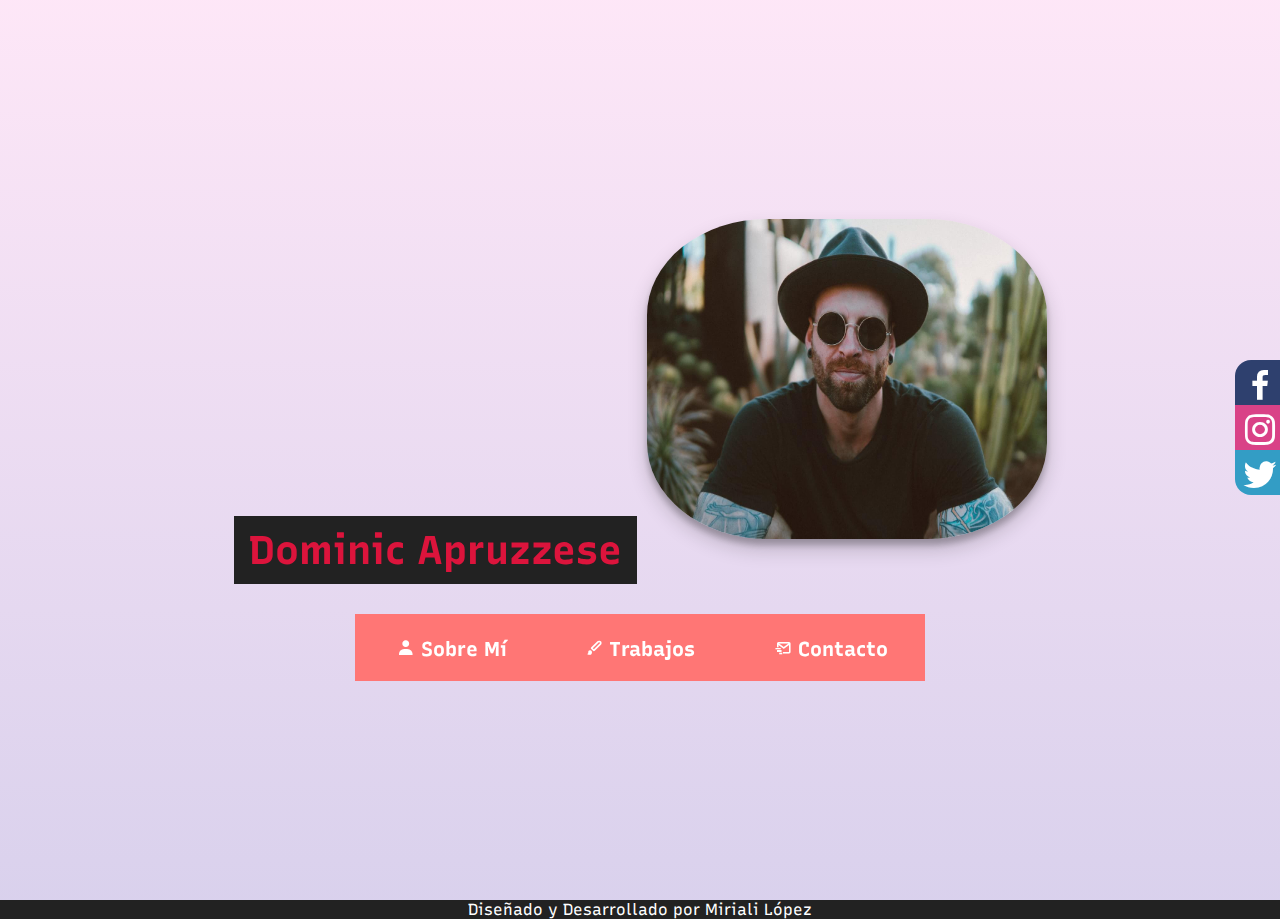
<file: index.html>
<!DOCTYPE html>
<html lang="en">
<head>
    <meta charset="UTF-8">
    <meta http-equiv="X-UA-Compatible" content="IE=edge">
    <meta name="viewport" content="width=device-width, initial-scale=1.0">
    <link rel="preconnect" href="https://fonts.gstatic.com">
    <link href="https://fonts.googleapis.com/css2?family=Open+Sans:wght@300;400;700&display=swap" rel="stylesheet">
    <link href='https://unpkg.com/boxicons@2.0.7/css/boxicons.min.css' rel='stylesheet'>
    <!--AOS-->
    <link href="https://unpkg.com/aos@2.3.1/dist/aos.css" rel="stylesheet">
    <link rel="stylesheet" href="./css/styles.css">
    <title>Dominic Apruzzese</title>
</head>
<body>
    <header class="header" id="inicio">
        <section class="personal contenedor" data-aos="fade-down" data-aos-duration="2000">
                <h1 class="name"><span>Dominic Apruzzese</span> 
                <img src="./img/dominic.jpg" alt="">                    
            
            <nav class="menu">
                <a href="./Pages/About/about.html"><i class='bx bxs-user'></i> Sobre Mí</a>
                <a href="./Pages/Work/work.html"><i class='bx bxs-paint'></i> Trabajos</a>
                <a href="./Pages/Contacto/contact.html"><i class='bx bx-mail-send'></i> Contacto</a>
        </nav>
        </section>
    </header>
    
    <!--Social-->
    <div class="social-bar">
        <a href="#" class="social icon-facebook" target="_blank"><i class='bx bxl-facebook'></i></a>
        <a href="#" class="social icon-instagram" target="_blank"><i class='bx bxl-instagram' ></i></a>
        <a href="#" class="social icon-twitter" target="_blank"><i class='bx bxl-twitter' ></i></a>
    </div>

    <footer>Diseñado y Desarrollado por
        <a href="https://twitter.com/miriali_dev" target="_blank" class="social-media-icon">
            Miriali López
        </a>
    </footer>

    <!--AOS-->
    <script src="https://unpkg.com/aos@2.3.1/dist/aos.js"></script>
    <script>
        AOS.init();
      </script>
</body>
</html>
</file>
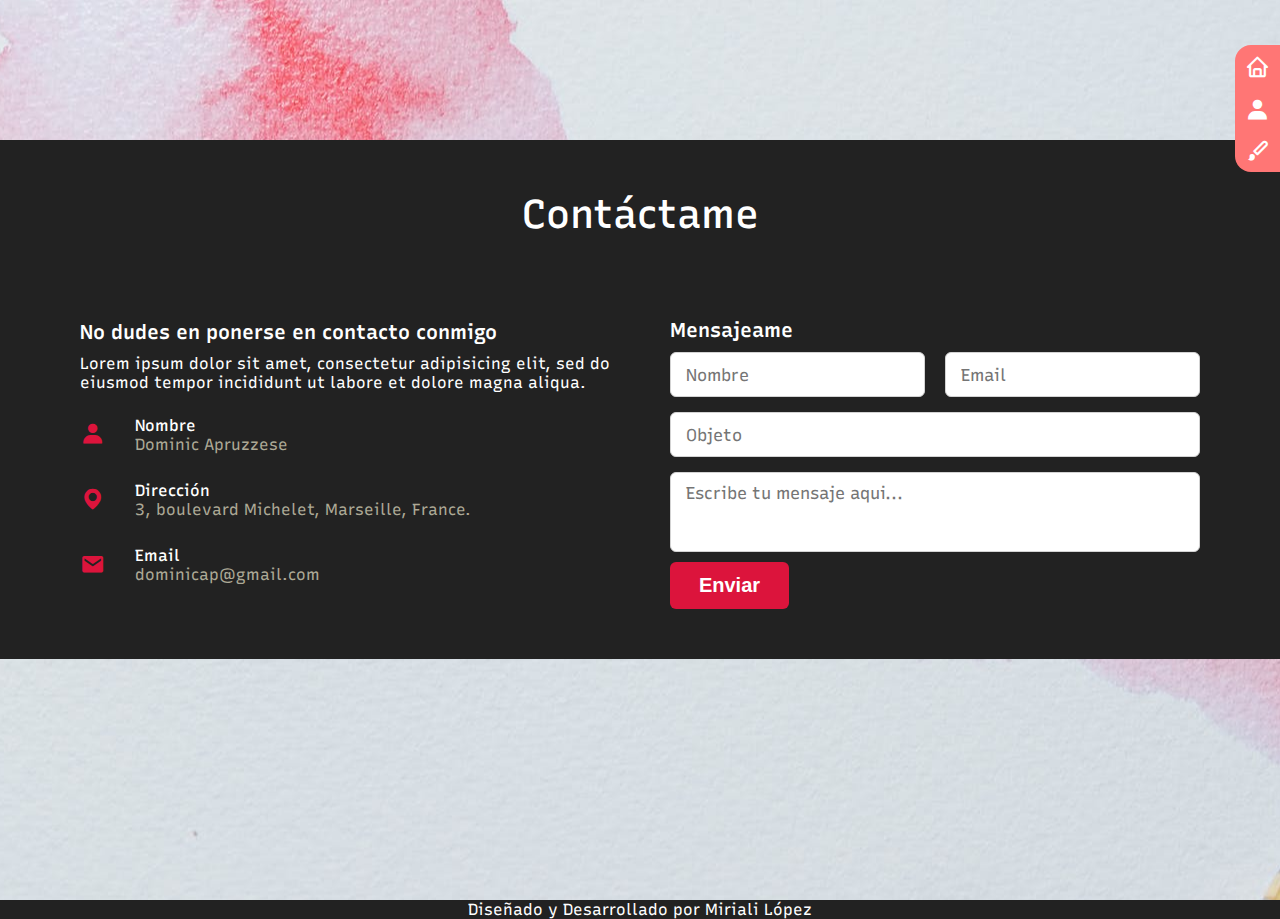
<file: Pages/Contacto/contact.html>
<!DOCTYPE html>
<html lang="en">
<head>
    <meta charset="UTF-8">
    <meta http-equiv="X-UA-Compatible" content="IE=edge">
    <meta name="viewport" content="width=device-width, initial-scale=1.0">
    <link rel="preconnect" href="https://fonts.gstatic.com">
    <link href="https://fonts.googleapis.com/css2?family=Open+Sans:wght@300;400;700&display=swap" rel="stylesheet">
    <link href='https://unpkg.com/boxicons@2.0.7/css/boxicons.min.css' rel='stylesheet'>
	<!--AOS-->
    <link href="https://unpkg.com/aos@2.3.1/dist/aos.css" rel="stylesheet">
    <link rel="stylesheet" href="./contact-style.css">
    <title>Dominic Apruzzese</title>
</head>
<body>
	<section class="contact">
		<div class="max-width" data-aos="fade-down" data-aos-duration="2000">
			<h2 class="title">Contáctame</h2>
			<div class="contact-content">
				<div class="column left">
					<div class="text">No dudes en ponerse en contacto conmigo</div>
					<p class="sub-text">Lorem ipsum dolor sit amet, consectetur adipisicing elit, sed do eiusmod
					tempor incididunt ut labore et dolore magna aliqua.</p>
					<div class="icons">
						<div class="row">
							<i class='bx bxs-user'></i>
							<div class="info">
								<div class="head">Nombre</div>
								<div class="sub-title">Dominic Apruzzese</div>
							</div>
						</div>

						<div class="row">
							<i class='bx bxs-map' ></i>
							<div class="info">
								<div class="head">Dirección</div>
								<div class="sub-title">3, boulevard Michelet, Marseille, France.</div>
							</div>
						</div>

						<div class="row">
							<i class='bx bxs-envelope' ></i>
							<div class="info">
								<div class="head">Email</div>
								<div class="sub-title email">dominicap@gmail.com</div>
							</div>
						</div>
					</div>
				</div>

				<div class="column right">
					<div class="text">Mensajeame</div>
					<form action="#">
						<div class="fields">
							<div class="field name">
								<input type="text" placeholder="Nombre" required>
							</div>

							<div class="field email">
								<input type="email" placeholder="Email" required>
							</div>
						</div>

						<div class="field">
							<input type="text" placeholder="Objeto" required>
						</div>

						<div class="fields textarea">
							<textarea cols="30" rows="10" placeholder="Escribe tu mensaje aqui..." required></textarea>
						</div>

						<div class="button">
							<button type="submit">Enviar</button>
						</div>
					</form>
				</div>
			</div>
		</div>
	</section>

	<!--Menu-->
	<div class="menu-bar">
		<a href="../../index.html" class="menu-social home">
			<i class='bx bx-home'></i>
		</a>
		<a href="../About/about.html" class="menu-social paint">
			<i class='bx bxs-user'></i>
		</a>
		<a href="../About/about.html" class="menu-social paint">
			<i class='bx bxs-paint'></i>
		</a>
	</div>

<footer>Diseñado y Desarrollado por
	<a href="https://twitter.com/miriali_dev" target="_blank" class="social-media-icon">
		Miriali López
	</a>
</footer>
		
	<!--AOS-->
    <script src="https://unpkg.com/aos@2.3.1/dist/aos.js"></script>
    <script>
        AOS.init();
      </script>
	<script src="./contacto-app.js"></script>
</body>
</html>
</file>
<file: css/styles.css>
@import url('https://fonts.googleapis.com/css2?family=Recursive:wght@300;400;600;700;900&display=swap');

* {
    margin: 0;
    padding: 0;
    box-sizing: border-box;
	text-decoration: none;
}

body {
    font-family: 'Recursive', sans-serif;
}

header {
    height: 100vh;
    background-image: linear-gradient(to top, rgb(161, 140, 209, 0.4) 0%, rgb(251, 194, 235, 0.4) 100%), url(https://images.pexels.com/photos/1269968/pexels-photo-1269968.jpeg?auto=compress&cs=tinysrgb&dpr=2&h=650&w=940);
    background-repeat: no-repeat;
    background-attachment: fixed;
    background-position: center;
}

.personal{
    display:flex; 
    flex-direction: column; 
    justify-content: center; 
    align-items: center; 
    height: 100vh;
}

.contenedor {
    width: 90%;
    max-width: 1200px;
    overflow: hidden;
    margin: auto;
}

.name img {
    width: 400px; 
    height: 320px; 
    border-radius: 30%; 
    margin-bottom: 25px; 
    box-shadow: 0 10px 20px rgba(0,0,0,0.19), 0 6px 6px rgba(0,0,0,0.23);
}

.name span {
    color: crimson; 
    font-size: 40px; 
    background-color: #222; 
    padding: 10px 15px;
}

.menu{
    display: flex; 
    justify-content: space-around; 
    align-items: center; 
    background-color: #ff7675;
    margin: auto;
    margin-top: 40px;
    padding: 20px 0; 
    width: 70%; 
    max-width: 1200px;
    transition: .3s ease-in-out;
}

.menu a {
    text-decoration: none; 
    color: #fff;
    font-size: 20px;
}

.menu i {
    font-size: 18px;
}

.menu a:hover{
    transform: scale(1.1);
    color: #222;
}

/*Social*/
.social-bar {
    position: fixed;
    right: 0;
    top: 40%;
    display: flex;
    flex-direction: column;
    align-items: flex-end;
    z-index: 9999;
}

.social {
    color: #fff;
    font-size: 16px;
    text-decoration: none;
    display: flex;
    transition: all .5s;
}

.icon-facebook {
    background-color: #2E406E;
}

.icon-instagram {
    background-color: rgb(217,66,135);
}

.icon-twitter {
    background-color: #339DC5;
}

.icon-youtube {
    background-color: #E83028;
}

.social:first-child{
    border-radius: 1rem 0 0 0;
}

.social:last-child {
    border-radius: 0 0 0 1rem;
}

.social:hover {
    padding-right: 24px;
    border-radius: 1rem 0 0 1rem;
    box-shadow: 0 0 .5rem rgba(0, 0, 0, 0.42);
}

/*Menu-bar*/
.menu-bar{
    position: fixed;
    right: 0;
    top: 5%;
    display: flex;
    flex-direction: column;
    align-items: flex-end;
    z-index: 9999;
}

.menu-social{
    color: #fff;
    text-decoration: none;
    display: flex;
    transition: all .5s;   
    background-color: #ff7675;
}

.menu-social i {
    font-size: 25px;
}

.home{
    
    padding: 10px;
}

.paint{
    
    padding: 8px 10px;
}

.send{
    
    padding: 8px 10px;
}

.menu-social:first-child{
    border-radius: 1rem 0 0 0;
}

.menu-social:last-child {
    border-radius: 0 0 0 1rem;
}

.menu-social:hover {
    padding-right: 24px;
    border-radius: 1rem 0 0 1rem;
    box-shadow: 0 0 .5rem rgba(0, 0, 0, 0.42);
}

/*Footer*/
footer{
    background-color: #222; 
    color: #fff; 
    text-align: center;
}

.social-media-icon{
    color: #fff;
    font-size: 16px;
}

.home-icon {
    position: fixed;
    top: 30px;
    right: 30px;
    background: #ff7675;
    width: 50px;
    height: 50px;
    cursor: pointer;
    border-radius: 10px;
    box-shadow: 0 0 6px rgba(0, 0, 0, 0.5);
}

.bx{
    font-size: 40px;
    margin-left: 5px;
    margin-top: 5px;
    color: #fff;
}

.bx:hover {
    transform: scale(1.1);
    color: #222;
}

/*Media*/
@media screen and (max-width: 900px){
.personal{
    display:flex; 
    flex-direction: column; 
    justify-content: center; 
    align-items: center; 
    height: 100vh;
}

.contenedor {
    width: 100%;
}
    
.name img {
    width: 350px; 
    height: 320px; 
}
}

@media screen and (max-width: 768px){
.contenedor {
    width: 100%;
}
        
.name img {
    width: 310px; 
    height: 310px; 
    margin-bottom: 20px; 
}
        
.name span {
    font-size: 35px; 
    padding: 10px 15px;
}
        
.menu{
    margin-top: 30px;
    padding: 18px 0; 
}
}

@media screen and (max-width: 690px){
.name img {
    width: 300px; 
    height: 290px; 
    margin-bottom: 10px; 
}
            
.name span {
    font-size: 30px; 
    padding: 8px 13px;
}
            
.menu{
    margin-top: 20px;
    padding: 16px 0; 
}
}

@media screen and (max-width: 630px){
.contenedor {
    width: 100%;
}
    
.personal{
    display: flex;
    justify-content: center;
}

.name{
    font-size: 18px;
}

.personal img{
    width: 250px; 
    height: 260px; 
    margin-bottom: 0; 
}

.name span {
    color: crimson; 
    font-size: 28px; 
    background-color: #222; 
    padding: 10px 15px;
}

.menu{
    display: flex; 
    justify-content: center; 
    align-items: center; 
    background-color: #ff7675;
    margin-right: 25px;
    margin-top: 40px;
    width: 70%;
}

.menu a {
    text-decoration: none; 
    color: #fff;
    font-size: 18px;
    margin-right: 20px;
}

.social {
    color: #fff;
    font-size: 10px;
    text-decoration: none;
    display: flex;
    transition: all .5s;
}
}

@media screen and (max-width: 555px){
.personal{
    display:flex; 
    flex-direction: column; 
    justify-content: center; 
    align-items: center; 
    height: 100vh;
}
    
.contenedor {
    width: 100%;
    margin: auto;
}
    
.name img {
    width: 250px; 
    height: 260px;
    margin-left: 130px;
    margin-top: 20px;
}
    
.name span {
    color: crimson; 
    font-size: 30px; 
    padding: 8px;
    margin-left: 105px;
}
    
.menu{
    display: flex; 
    justify-content: space-evenly; 
    align-items: center; 
    margin: 15px auto;    
    padding: 15px 0; 
    width: 80%; 
}
    
.menu a {
    text-decoration: none; 
    color: #fff;
    font-size: 18px;
}
    
.menu i {
    font-size: 15px;
}
}

@media screen and (max-width: 496px){
.personal{
    display:flex; 
    flex-direction: column; 
    justify-content: center; 
    align-items: center; 
    height: 100vh;
}
        
.contenedor {
    width: 100%;
    margin: 0;
}
        
.name img {
    width: 240px; 
    height: 240px;
    margin-left: 120px;
    margin-top: 20px;
}
        
.name span {
    font-size: 28px; 
    padding: 8px;
    margin-left: 95px;
}
        
.menu{
    display: flex; 
    justify-content: space-evenly; 
    align-items: center; 
    margin: 10px auto;    
    padding: 15px 0; 
    width: 90%; 
}
        
.menu a {
    text-decoration: none; 
    color: #fff;
    font-size: 16px;
}
        
.menu i {
    font-size: 12px;
}

.social i{
    color: #fff;
    font-size: 30px;
    padding: 5px;
}
}

@media screen and (max-width: 425px){
.name img {
    width: 225px; 
    height: 240px;
    margin-left: 110px;
}
            
.name span {
    font-size: 28px; 
    padding: 8px;
    margin-left: 80px;
}
}

@media screen and (max-width: 378px){
.personal{
    display:flex;
    flex-direction: column;
    justify-content: center; 
    align-items: center; 
}
                      
.name img {
    width: 235px; 
    height: 220px;
    margin-top: 20px;
    margin-right: 50px;
}
            
.name span {
    font-size: 25px;
    width: 100vw;
}
            
.menu{
    display: flex;
    flex-direction: column;
    justify-content: space-evenly; 
    align-items: center;
    margin: 10px 0;    
    padding: 15px 0; 
    width: 45%; 
}
            
.menu a {
    font-size: 16px;
    margin-bottom: 10px;
}

.social i{
    color: #fff;
    font-size: 28px;
    padding: 5px;
}
}

@media screen and (max-width: 330px){
.name img {
    width: 225px; 
    height: 220px;
    margin-top: 20px;
    margin-right: 70px;
}

.name span {
    font-size: 25px;
    width: 100%;
}
            
.menu{
    margin-top: 10px;
    margin-left: 25px;
    padding: 12px 0; 
    width: 40%; 
}

footer{
    font-size: 14px;
}

.social-media-icon{
    font-size: 14px;
}
}
</file>
<file: Pages/Contacto/contact-style.css>
@import url('https://fonts.googleapis.com/css2?family=Recursive:wght@300;400;600;700;900&display=swap');

* {
    margin: 0;
    padding: 0;
    box-sizing: border-box;
	text-decoration: none;
}

body {
    font-family: 'Recursive', sans-serif;
}

.contact {
	font-family: 'Recursive', sans-serif;
	color: #fff;
	height: 100vh;
	background-image: url(../../img/bg-contact.jpeg);
    background-repeat: no-repeat;
    background-attachment: fixed;
    background-position: center;
}

.max-width {
	max-width: 1300px;
	padding: 50px 80px;
	background: #222;
	margin: 40px auto;
}

section {
	padding: 100px 0;
}

section .title {
	position: relative;
	text-align: center;
	font-size: 40px;
	font-weight: 500;
	margin-bottom: 60px;
	padding-bottom: 20px; 
}

.contact .contact-content {
	display: flex;
	flex-wrap: wrap;
	align-items: center;
	justify-content: space-between;
}

.contact .title::before {
	background: #fff;
}

.contact .contact-content .column {
	width: calc(50% - 30px);
}

.contact .contact-content .text {
	font-size: 20px;
	font-weight: 600;
	margin-bottom: 10px;
}

.contact .contact-content .left p {
	text-align: justify;
}

.contact .contact-content .left .icons {
	margin: 10px 0;
}

.contact .contact-content .row {
	display: flex;
	height: 65px;
	align-items: center;
}

.contact .contact-content .row .info {
	margin-left: 30px;
}

.contact .contact-content .row i {
	font-size: 25px;
	color: crimson;
}

.contact .contact-content .info .head {
	font-weight: 500;
}

.contact .contact-content .info .sub-title {
	color: #ADA996;
}

.contact .right form .fields {
	display: flex;
}

.contact .right form .field,
.contact .right form .fields .field {
	height: 45px;
	width: 100%;
	margin-bottom: 15px;
}

.contact .right form .name {
	margin-right: 10px;	
}

.contact .right form .email {
	margin-left: 10px;	
}

.contact .right form .textarea {
	height: 80px;
	width: 100%;
}

.contact .right form .field input,
.contact .right form .textarea textarea {
	height: 100%;
	width: 100%;
	border: 1px solid lightgrey;
	border-radius: 6px;
	outline: none;
	padding: 0 15px;
	font-size: 17px;
	font-family: 'Recursive', sans-serif;
}

.contact .right form .textarea textarea {
	padding-top: 10px;
	resize: none;
}

.contact .right form .button {
	height: 47px;
	width: 170px;
	margin-top: 10px;
}

.contact .right form .button button {
	width: 70%;
	height: 100%;
	border: none;
	background: crimson;
	color: #fff;
	font-size: 20px;
	font-weight: 700;
	border-radius: 6px;
	cursor: pointer;
	transition: all 0.3s ease;
}

.contact .right form .button button:hover {
	color: crimson;
	background: white;
}

.menu-bar{
    position: fixed;
    right: 0;
    top: 5%;
    display: flex;
    flex-direction: column;
    align-items: flex-end;
    z-index: 9999;
}

.menu-social{
    color: #fff;
    text-decoration: none;
    display: flex;
    transition: all .5s;   
    background-color: #ff7675;
}

.menu-social i {
    font-size: 25px;
}

.home{
    
    padding: 10px;
}

.paint{
    
    padding: 8px 10px;
}

.send{
    
    padding: 8px 10px;
}

.menu-social:first-child{
    border-radius: 1rem 0 0 0;
}

.menu-social:last-child {
    border-radius: 0 0 0 1rem;
}

.menu-social:hover {
    padding-right: 24px;
    border-radius: 1rem 0 0 1rem;
    box-shadow: 0 0 .5rem rgba(0, 0, 0, 0.42);
}

/*Footer*/
footer{
    background-color: #222; 
    color: #fff; 
    text-align: center;
}

.social-media-icon{
    color: #fff;
    font-size: 16px;
}

/*Responsive Media Query*/
@media (max-width: 1024px) {
.max-width {
	padding: 15px 40px;
	margin: 40px 50px;
}

section .title {
	font-size: 35px;
	margin-bottom: 50px;
	padding-bottom: 0; 
}
}

@media (max-width: 947px){
.max-width {
	padding: 50px 40px;
	margin: 0 40px;
}

.contact .contact-content .column {
	width: calc(50% - 20px);
}

.contact .contact-content .text {
	font-size: 16px;
	margin-bottom: 10px;
}

.contact .contact-content .left p {
	text-align: justify;
	font-size: 14px;
}

.contact .contact-content .left .icons {
	margin: 8px 0;
}

.contact .contact-content .row {
	height: 60px;
	font-size: 14px;
}

.contact .contact-content .row .info {
	margin-left: 20px;
}

.contact .contact-content .row i {
	font-size: 20px;
}

.contact .right form .field,
.contact .right form .fields .field {
	height: 35px;
}

.contact .right form .field input,
.contact .right form .textarea textarea {
	font-size: 16px;
}

.contact .right form .button {
	height: 40px;
	width: 140px;
}

.contact .right form .button button {
	width: 70%;
	font-size: 18px;
}
}

@media (max-width: 947px){
.max-width {
	padding: 50px 40px;
	margin: 0 40px;
}
	
.contact .contact-content .column {
	width: calc(50% - 20px);
}
	
.contact .contact-content .text {
	font-size: 16px;
	margin-bottom: 10px;
}
	
.contact .contact-content .left p {
	text-align: justify;
	font-size: 14px;
}
	
.contact .contact-content .left .icons {
	margin: 8px 0;
}
	
.contact .contact-content .row {
	height: 60px;
	font-size: 14px;
}

.contact .contact-content .row .info {
	margin-left: 20px;
}
	
.contact .contact-content .row i {
	font-size: 20px;
}
	
.contact .right form .field,
.contact .right form .fields .field {
	height: 35px;
}
	
.contact .right form .field input,
.contact .right form .textarea textarea {
	font-size: 16px;
}
	
.contact .right form .button {
	height: 40px;
	width: 140px;
}
	
.contact .right form .button button {
	width: 70%;
	font-size: 18px;
}
}
	
@media (max-width: 610px) {	
.contact .contact-content .column {
	width: 100%;
	margin-bottom: 0;
}

section {
	padding: 15px 0;
}

section .title {
	font-size: 35px;
	margin-bottom: 0;
	padding-bottom: 15px; 
}

.contact .contact-content {
	justify-content: center;
}

.contact .contact-content .text {
	font-size: 16px;
}

.contact .contact-content .left p {
	font-size: 14px;
}

.contact .contact-content .left .icons {
	margin: 0;
}

.contact .contact-content .row {
	height: 50px;
}

.contact .contact-content .row .info {
	margin-left: 20px;
}

.contact .contact-content .row i {
	font-size: 23px;
}

.contact .right form .field,
.contact .right form .fields .field {
	height: 35px;
}

.contact .right form .field input,
.contact .right form .textarea textarea {
	font-size: 14px;
}

.contact .right form .button {
	height: 40px;
	width: 110px;
	margin-top: 10px;
}

.contact .right form .button button {
	font-size: 18px;
}
}

@media (max-width: 480px){
section .title {
	font-size: 30px;
}

.sub-text{
	display: none;
}
}

@media (max-width: 375px){
.max-width {
	padding: 50px 30px;
	margin: 0 20px;
}
}

@media (max-width: 320px){
footer,
.social-media-icon{
	font-size: 14px;
}
}
</file>
